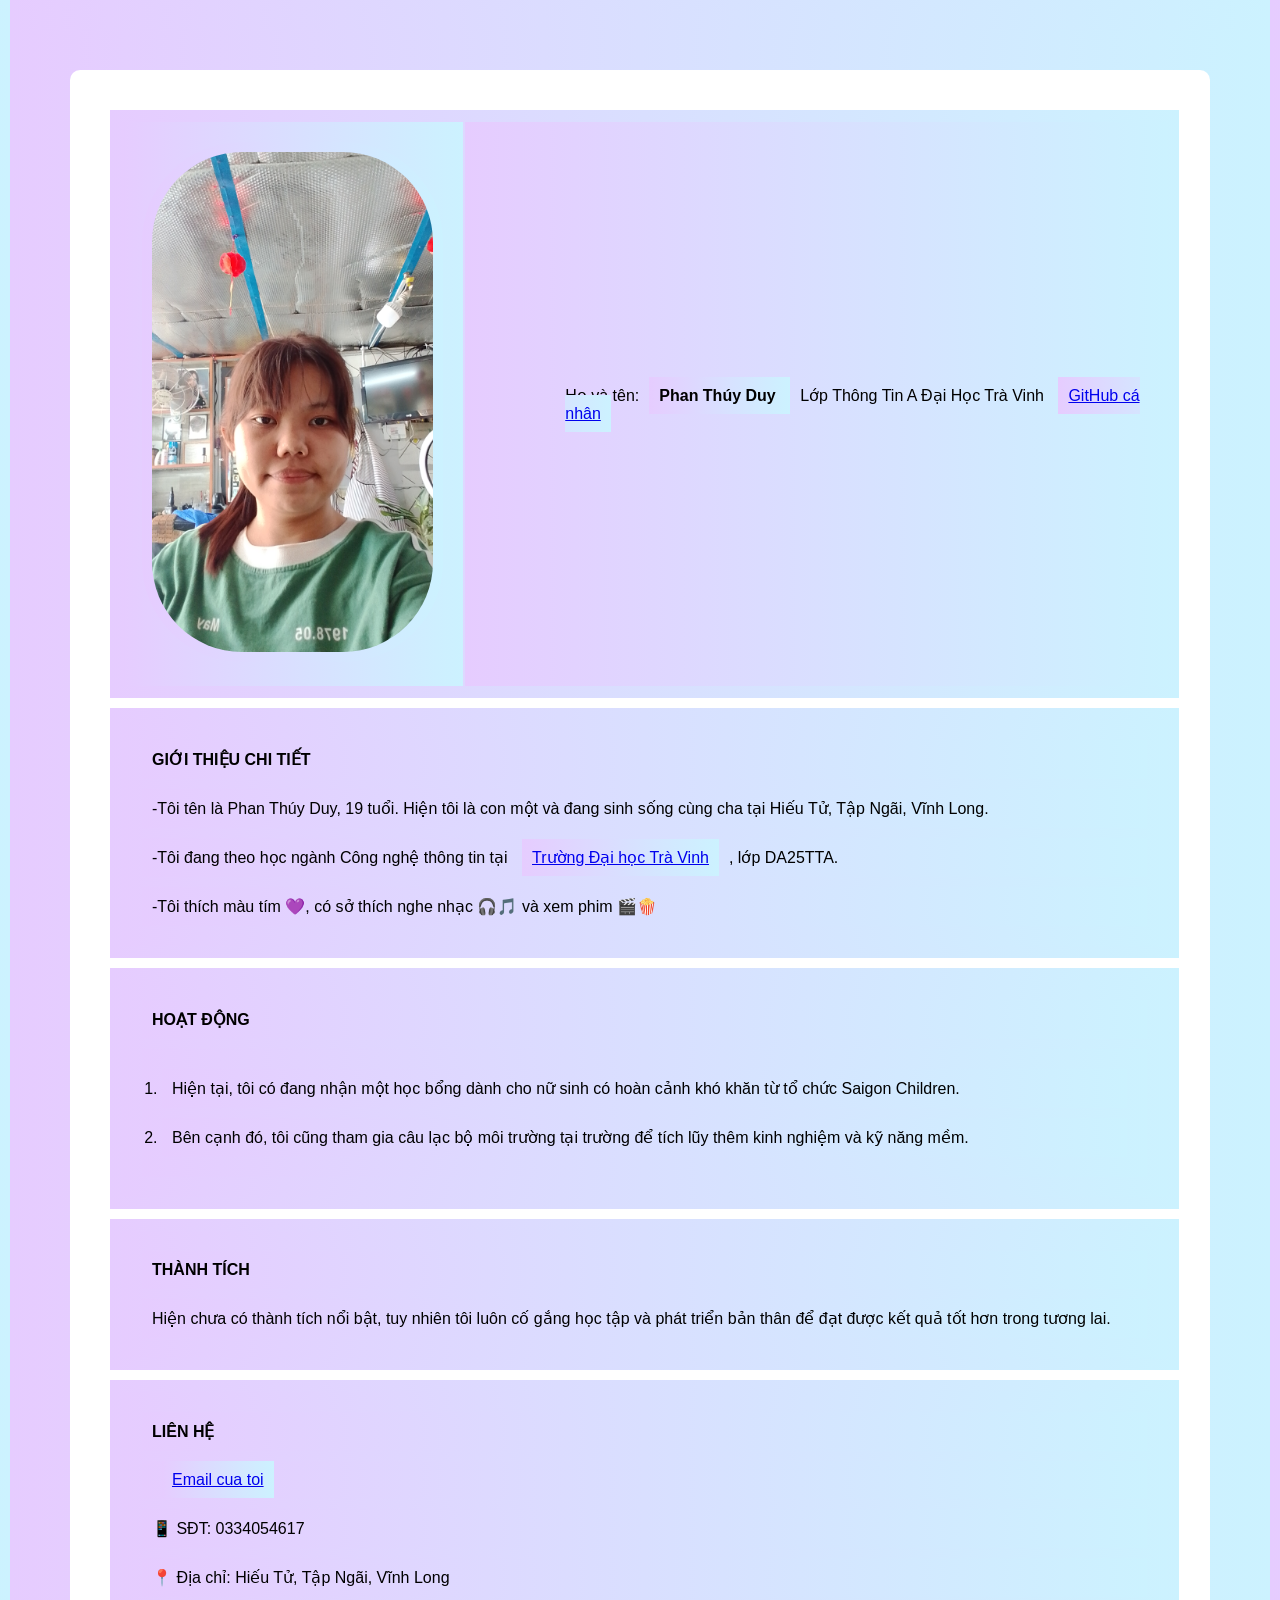
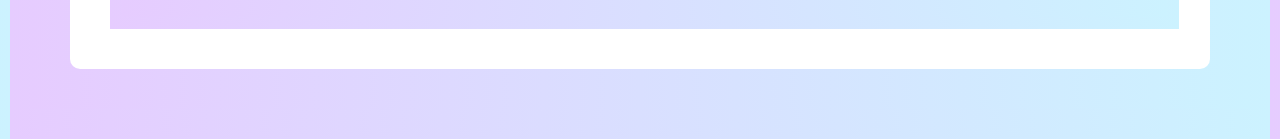
<file: html/page1.html>
<!DOCTYPE html>
<html lang="vi">
<head>
    <meta charset="UTF-8">
    <title>Trang cá nhân</title>

    <!-- Liên kết file CSS -->
    <link rel="stylesheet" href="../css/style1.css">
</head>

<body>

    <div class="container">

      
	 <table>    
	<tr>
	<td> <img src="../assets/images/acd.jpg" alt="Ảnh chân dung"> </td>
	<td id="chinh">
	 Họ và tên:<b>Phan Thúy Duy</a> </b>
	 Lớp Thông Tin A Đại Học Trà Vinh
	<a href="https://phanthuyduy.github.io/My-project-DA25TTA/" target="_blank"> GitHub cá nhân </a> 
	</td>
	</tr>
	</table>
      
	
   	<table>
        <tr> 	
	  <td>	<h1>Giới thiệu chi tiết</h1>
                <p> -Tôi tên là Phan Thúy Duy, 19 tuổi. Hiện tôi là con một và đang sinh sống cùng cha tại Hiếu Tử, Tập Ngãi, Vĩnh Long.</p> 
                <p> -Tôi đang theo học ngành Công nghệ thông tin tại <a href=https://www.tvu.edu.vn/  target="_blank">Trường Đại học Trà Vinh</a>, lớp DA25TTA.</p> 
                <p> -Tôi thích màu tím 💜, có sở thích nghe nhạc 🎧🎵 và xem phim 🎬🍿</p>
          </td>
	</tr>
	</table>

            
           <table>
              <tr> 	
		<td>
	        <h1>Hoạt động</h1>
                <ol>
		<li> Hiện tại, tôi có đang nhận một học bổng dành cho nữ sinh có hoàn cảnh khó khăn từ tổ chức Saigon Children.</li>
                <li> Bên cạnh đó, tôi cũng tham gia câu lạc bộ môi trường tại trường để tích lũy thêm kinh nghiệm và kỹ năng mềm.</li>         	
            	</ol>
		</td>
	      </tr>
	 </table>
          
  
         <table>
         <tr>
	   <td>
		<h1>Thành tích</h1>
                <p>
                    Hiện chưa có thành tích nổi bật, tuy nhiên tôi luôn cố gắng học tập và phát triển bản thân để đạt được kết quả tốt hơn trong tương lai.
                </p>
	   </td>
	</tr>
	</table>

            
           <table>
          <tr>
		<td>
		<h1>Liên hệ</h1>
                <p> <a href="mailto:duyphanthuy750@gmail.com">Email cua toi </a></p>
                <p>📱 SĐT: 0334054617</p>
                <p>📍 Địa chỉ: Hiếu Tử, Tập Ngãi, Vĩnh Long</p>
         	</td>
 	  </tr>
		
 	   </table>

        

	</div>

</body>
</html>
</file>
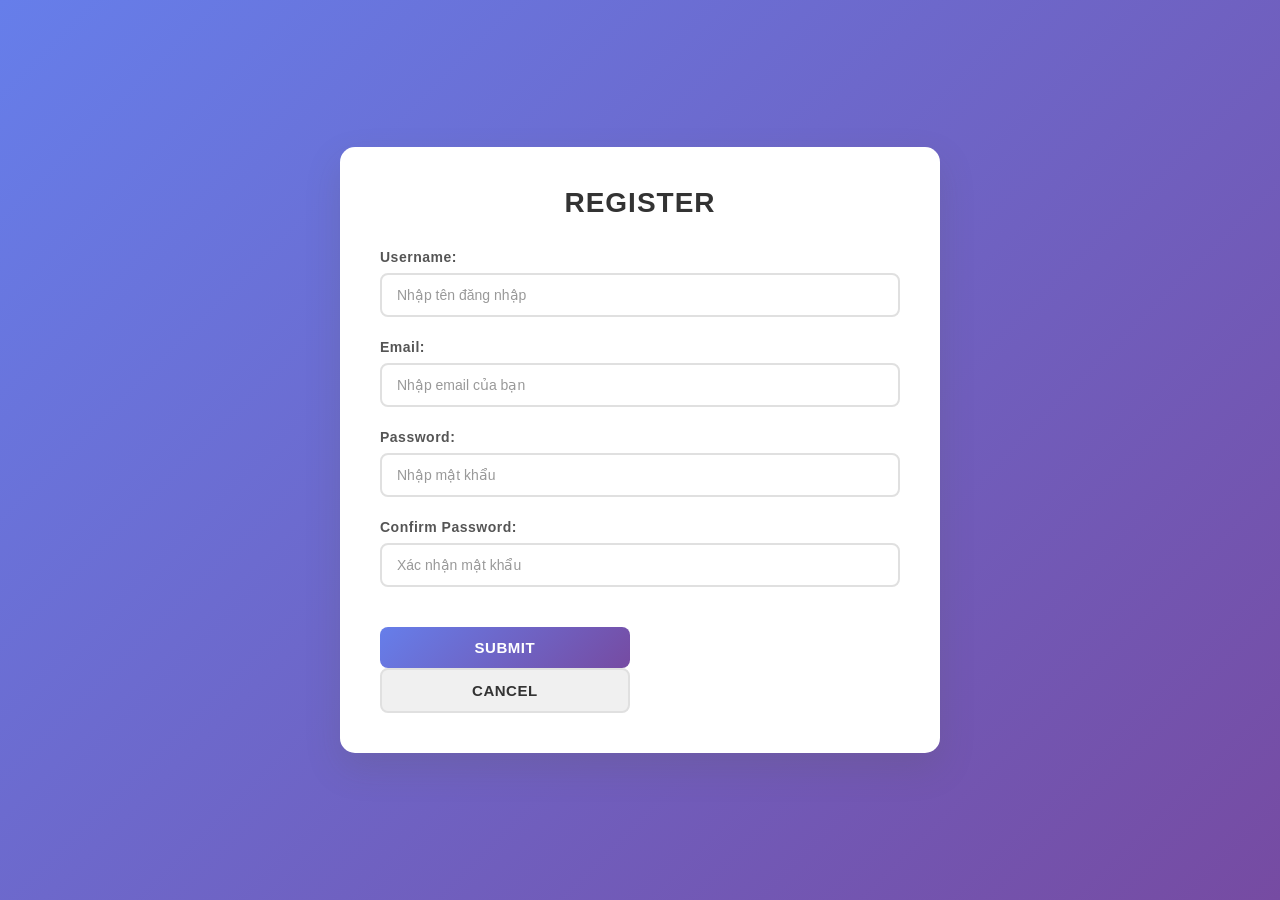
<file: html/page2.html>
<!DOCTYPE html> 
<html lang="vi">
<head>
<title> Trang số 2 </title>  
<meta charset="utf-8"> 
    
	<link rel="stylesheet" href="../css/style2.css">

</head>

<body>
<div class="container" > 



	<form id="controls" onsubmit="return validateForm(event)">
	 <h2 id="title"> Register </h2> 
	  
	<div class="form-group">
	  <label for="Username">Username:</label>
	  <input type="text" id="Username" name="Username" placeholder="Nhập tên đăng nhập">
	  </div>
	  
	  <div class="form-group">
	  <label for="Email">Email:</label>
	  <input type="email" id="Email" name="Email" placeholder="Nhập email của bạn">
	  </div>
	  
	  <div class="form-group">
	  <label for="Pass">Password:</label>
	  <input type="password" id="Pass" name="Pass" placeholder="Nhập mật khẩu">
	  </div>
	  
	  <div class="form-group">
	  <label for="ConfirmPass">Confirm Password:</label>
	  <input type="password" id="ConfirmPass" name="ConfirmPass" placeholder="Xác nhận mật khẩu">
	  </div> <br>
	 
	 <input type="submit" value="submit" id="submitBtn">
	 <input type="button" value="cancel" id="cancelBtn" onclick="cancelForm()">
	
	</form> 

</div>

<script>
// Hàm kiểm tra dữ liệu nhập vào form
function validateForm(event) {
	event.preventDefault();
	const username = document.getElementById("Username").value.trim();
	const email = document.getElementById("Email").value.trim();
	const password = document.getElementById("Pass").value.trim();
	const confirmPass = document.getElementById("ConfirmPass").value.trim();
	
	if (username === "" || email === "" || password === "" || confirmPass === "") {
		window.alert("Vui lòng nhập đủ tất cả các ô thông tin!");
		return false;
	}
	
	if (password !== confirmPass) {
		window.alert("Mật khẩu không trùng khớp!");
		return false;
	}
	
	window.alert("Bạn đã đăng ký thành công");
	return true;
}

function cancelForm() {
	window.alert("Bạn đã hủy đăng ký");
}
</script>

</body> 



</html>
</file>
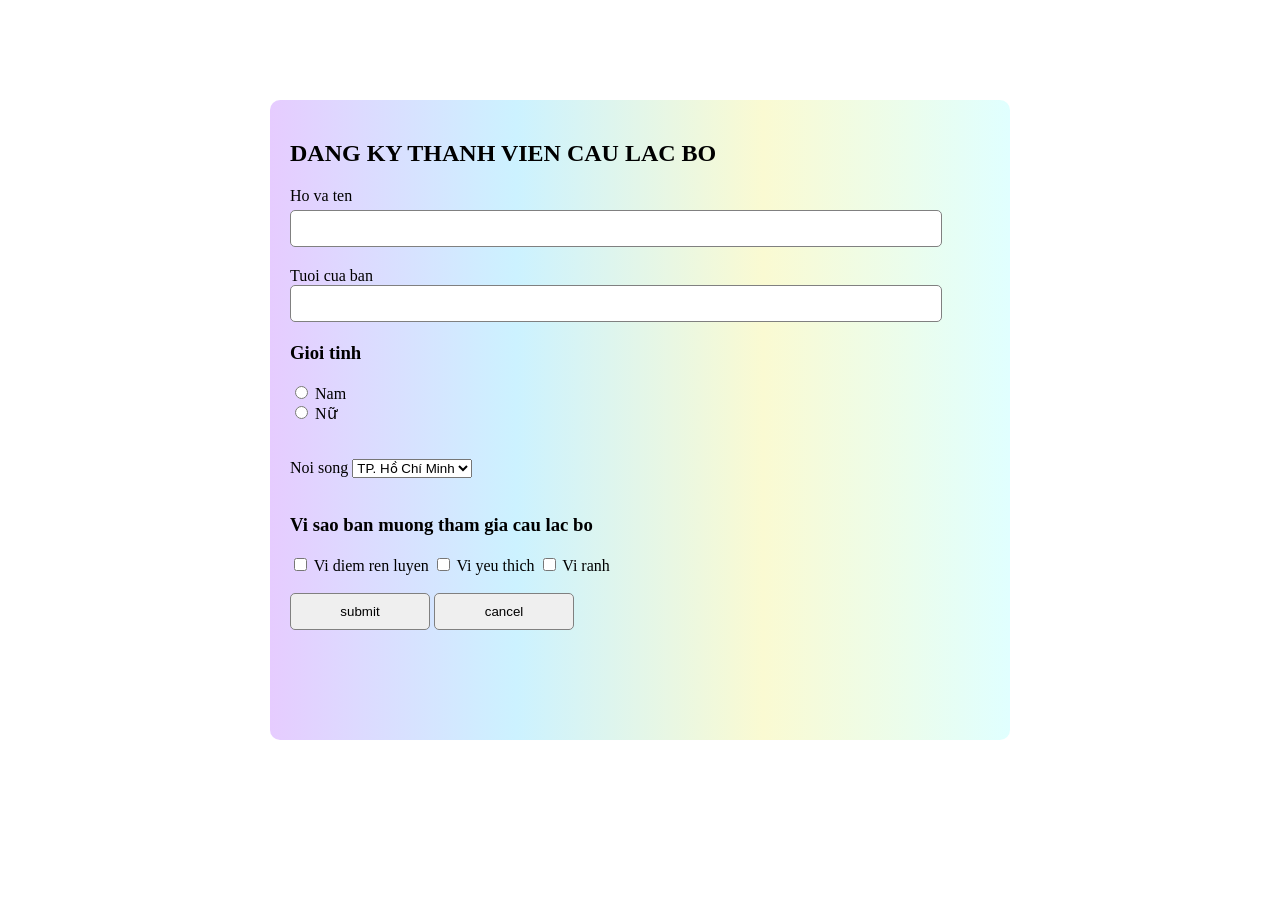
<file: html/page3.html>
<!DOCTYPE html> 
<html lang="vi">
<head>
<title> Trang số 3 </title>  
<meta charset="utf-8"> 
    
	<link rel="stylesheet" href="../css/style3.css">

</head>

<body>
<div class="container" > 



	<form id="controls">
	 <h2 id="title"> Dang ky thanh vien cau lac bo </h2> 
	  
	<div class="form-group">
	  <label id="td"for="Username">Ho va ten </label> 
	  <input type="text" id="Username" name="Username">
	  </div>
	  
	  
	  <div class="form-group">
	  <label for="tuoi" > Tuoi cua ban</label> 
	  <input type="number" id="tuoi" name="tuoi" min="1" max="100"> <br>
	  </div>
	  
	
	 <h3> Gioi tinh </h3>
	<label><input type="radio" name="gioitinh" value="nam"> Nam</label><br>
	<label><input type="radio" name="gioitinh" value="nu"> Nữ</label><br>

	  <br><br>
	  <label> Noi song </label>  
  <select name="thanhpho">
	<option value="hcm">TP. Hồ Chí Minh</option>
    <option value="hn">Hà Nội</option>
    <option value="dn">Đà Nẵng</option>
    <option value="tv"> Tra Vinh</option> 
  </select>
	  
	  
	  
	  <br><br>
	  <div>
	  <h3>Vi sao ban muong tham gia cau lac bo </h3>
	  <input type="checkbox" id="chec"name="chec">
	  <label for="chec">Vi diem ren luyen </label> 
	  <input type="checkbox" id="chec" name="chec">
	  <label for="chec">Vi yeu thich </label>
	  <input type="checkbox" id="chec" name="chec">
	  <label for="chec">Vi ranh </label> 
	  
	    </div> <br>
	 
	 <input type="submit" value="submit" id="submit">
	 <input type="submit" value="cancel"id="submit">
	
	</form> 

</div>




</body> 



</html>
</file>
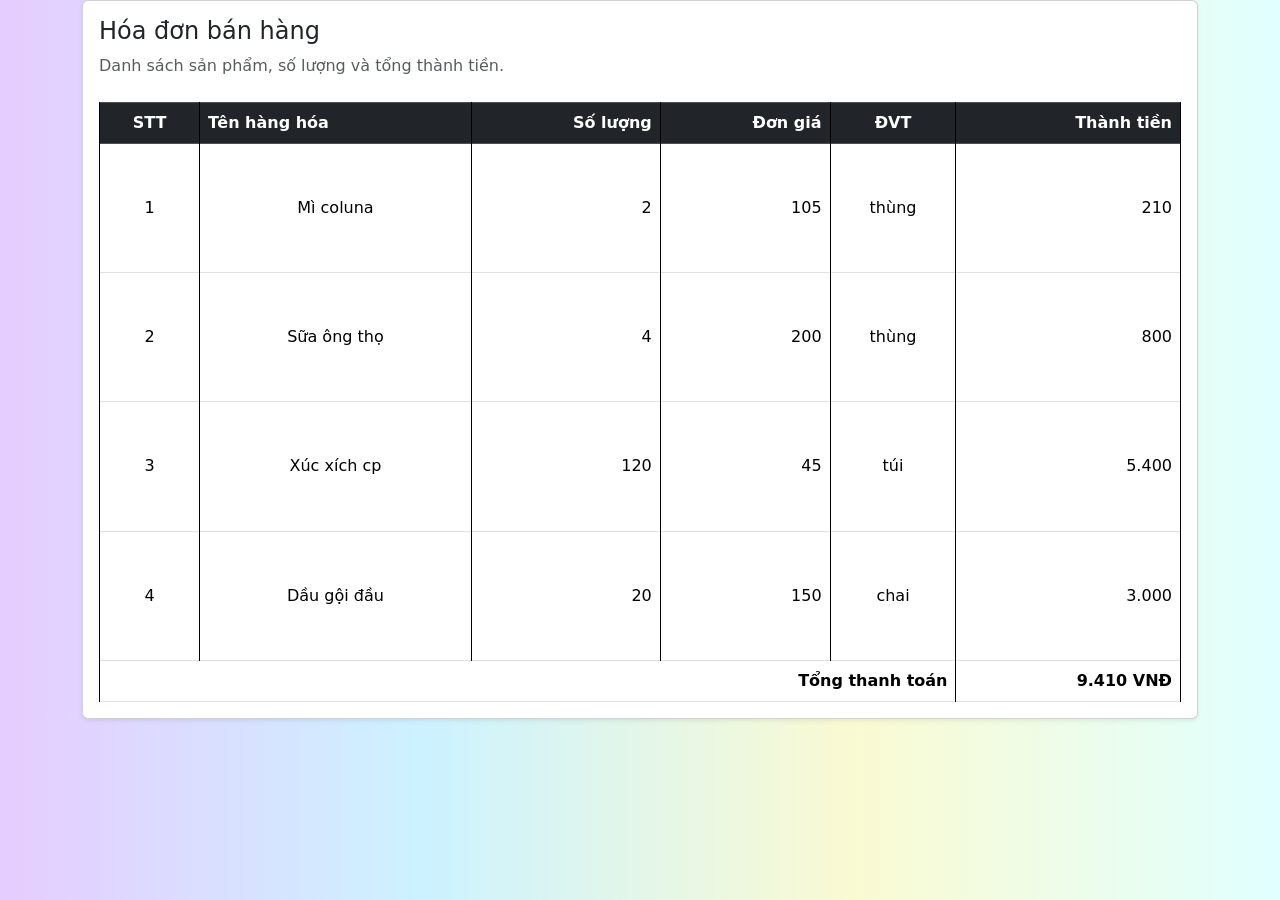
<file: html/page7.html>
<!DOCTYPE html> 
<html lang="vi">
<head>
    <meta charset="utf-8">
    <meta name="viewport" content="width=device-width, initial-scale=1">
    <title>Hóa đơn bán hàng</title>
    <link href="https://cdn.jsdelivr.net/npm/bootstrap@5.3.3/dist/css/bootstrap.min.css" rel="stylesheet">
    <link rel="stylesheet" href="../css/style7.css">
</head>
<body>
    <div class="container invoice-card">
        <div class="card shadow-sm">
            <div class="card-body">
                <div class="d-flex flex-column flex-md-row justify-content-between align-items-start gap-3 mb-4">
                    <div>
                        <h1 class="h4 mb-2">Hóa đơn bán hàng</h1>
                        <p class="text-muted mb-0">Danh sách sản phẩm, số lượng và tổng thành tiền.</p>
                    </div>
        
                </div>

                <div class="table-responsive">
                    <table class="table table-bordered table-hover align-middle mb-0">
                        <thead class="table-dark">
                            <tr>
                                <th class="text-center">STT</th>
                                <th>Tên hàng hóa</th>
                                <th class="text-end">Số lượng</th>
                                <th class="text-end">Đơn giá</th>
                                <th class="text-center">ĐVT</th>
                                <th class="text-end">Thành tiền</th>
                            </tr>
                        </thead>
                        <tbody>
                            <tr>
                                <td class="text-center">1</td>
                                <td>Mì coluna</td>
                                <td class="text-end soluong">2</td>
                                <td class="text-end dongia">105</td>
                                <td class="text-center">thùng</td>
                                <td class="text-end thanhtien">?</td>
                            </tr>
                            <tr>
                                <td class="text-center">2</td>
                                <td>Sữa ông thọ</td>
                                <td class="text-end soluong">4</td>
                                <td class="text-end dongia">200</td>
                                <td class="text-center">thùng</td>
                                <td class="text-end thanhtien">?</td>
                            </tr>
                            <tr>
                                <td class="text-center">3</td>
                                <td>Xúc xích cp</td>
                                <td class="text-end soluong">120</td>
                                <td class="text-end dongia">45</td>
                                <td class="text-center">túi</td>
                                <td class="text-end thanhtien">?</td>
                            </tr>
                            <tr>
                                <td class="text-center">4</td>
                                <td>Dầu gội đầu</td>
                                <td class="text-end soluong">20</td>
                                <td class="text-end dongia">150</td>
                                <td class="text-center">chai</td>
                                <td class="text-end thanhtien">?</td>
                            </tr>
                        </tbody>
                        <tfoot>
                            <tr>
                                <td colspan="5" class="text-end fw-semibold">Tổng thanh toán</td>
                                <td class="text-end fw-semibold" id="thanhtoan">?</td>
                            </tr>
                        </tfoot>
                    </table>
                </div>
            </div>
        </div>
    </div>

    <script>
        document.addEventListener('DOMContentLoaded', function () {
            const sl = document.getElementsByClassName('soluong');
            const dg = document.getElementsByClassName('dongia');
            const tt = document.getElementsByClassName('thanhtien');
            let tongthanhtoan = 0;

            for (let i = 0; i < sl.length; i++) {
                const soLuong = Number(sl[i].textContent.trim());
                const donGia = Number(dg[i].textContent.trim());
                const thanhTien = soLuong * donGia;
                tt[i].textContent = thanhTien.toLocaleString('vi-VN');
                tongthanhtoan += thanhTien;
            }

            document.getElementById('thanhtoan').textContent = tongthanhtoan.toLocaleString('vi-VN') + ' VNĐ';
        });
    </script>



</html>
</file>
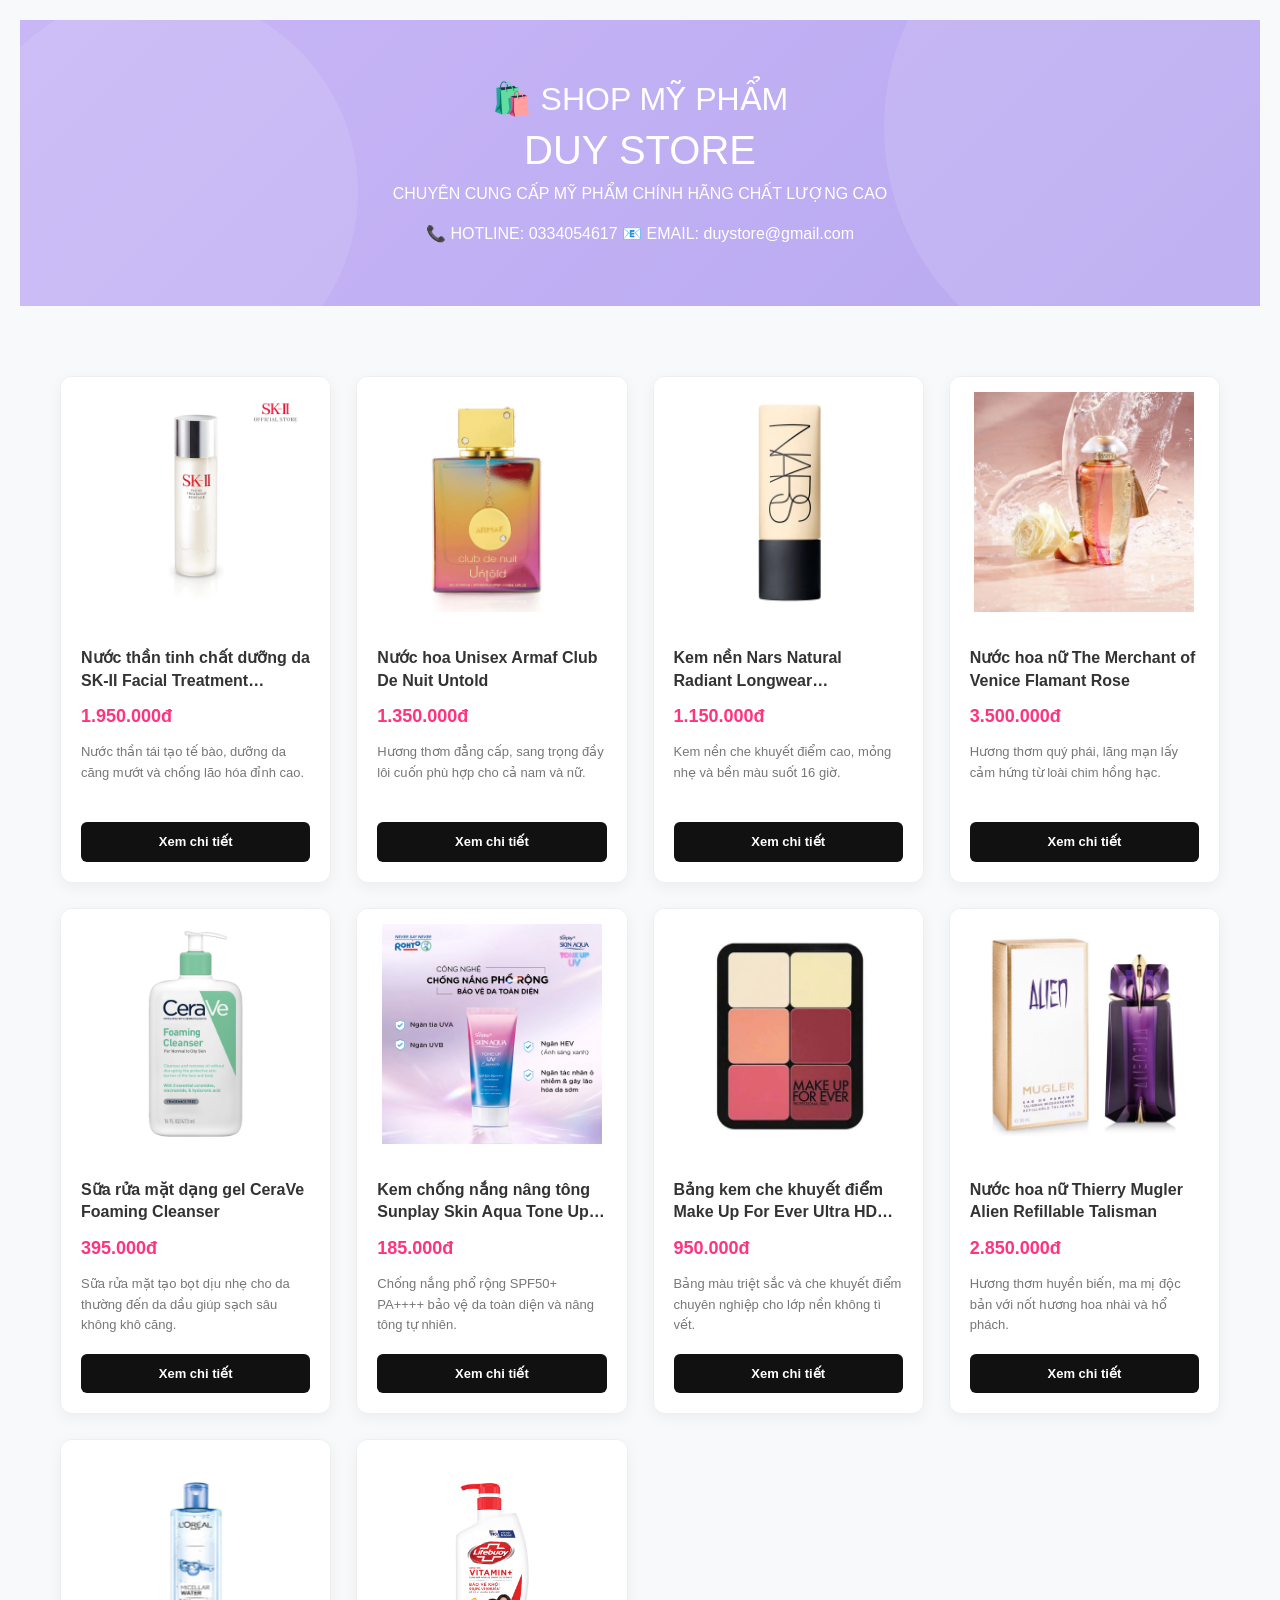
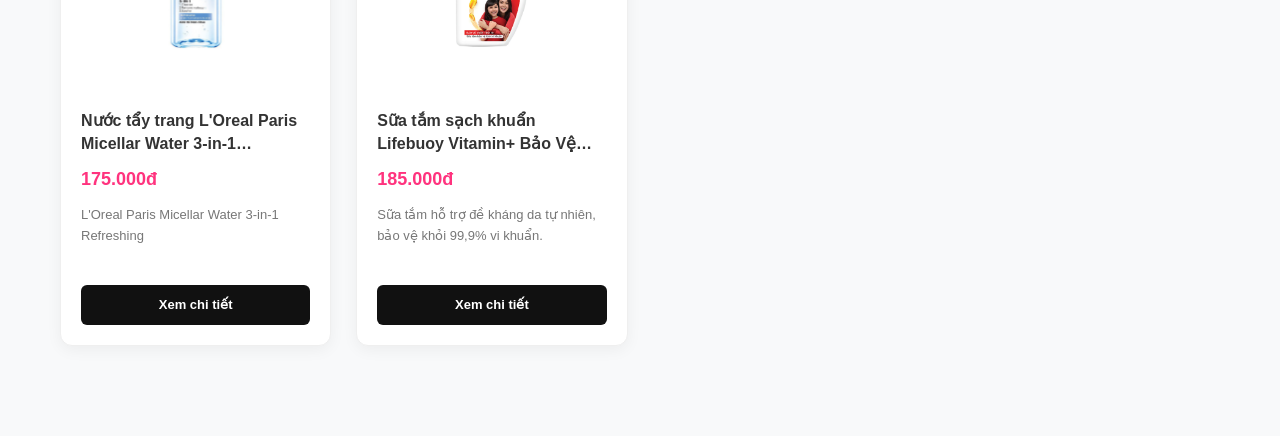
<file: html/page8.html>
<!DOCTYPE html> 
<html lang="vi">
<head>
    <title>Trang thông tin sản phẩm đầy đủ</title>  
    <meta charset="utf-8"> 
    <meta name="viewport" content="width=device-width, initial-scale=1">
            
    <link href="https://cdn.jsdelivr.net/npm/bootstrap@5.3.3/dist/css/bootstrap.min.css" rel="stylesheet">
    <script src="https://cdn.jsdelivr.net/npm/bootstrap@5.3.3/dist/js/bootstrap.bundle.min.js"></script>
        
    <script src="../js/lib.js"></script>
    <link rel="stylesheet" href="../css/style8.css">

</head>
        
<body>
    <div class="banner-section">
        <div class="banner-content">
            <h2 class="banner-subtitle">🛍️ SHOP MỸ PHẨM</h2>
            <h1 class="banner-title">DUY STORE</h1>
            <p class="banner-description">CHUYÊN CUNG CẤP MỸ PHẨM CHÍNH HÃNG CHẤT LƯỢNG CAO</p>
            <div class="banner-contact">
                <span class="contact-item">📞 HOTLINE: 0334054617</span>
                <span class="contact-item">📧 EMAIL: duystore@gmail.com</span>
            </div>
        </div>
    </div>

    <div class="container products-container">
        <div id="list" class="products-grid">
        </div>
    </div>

    <script>
        loadAllProducts(product);
    </script>
</body> 
</html>
</file>
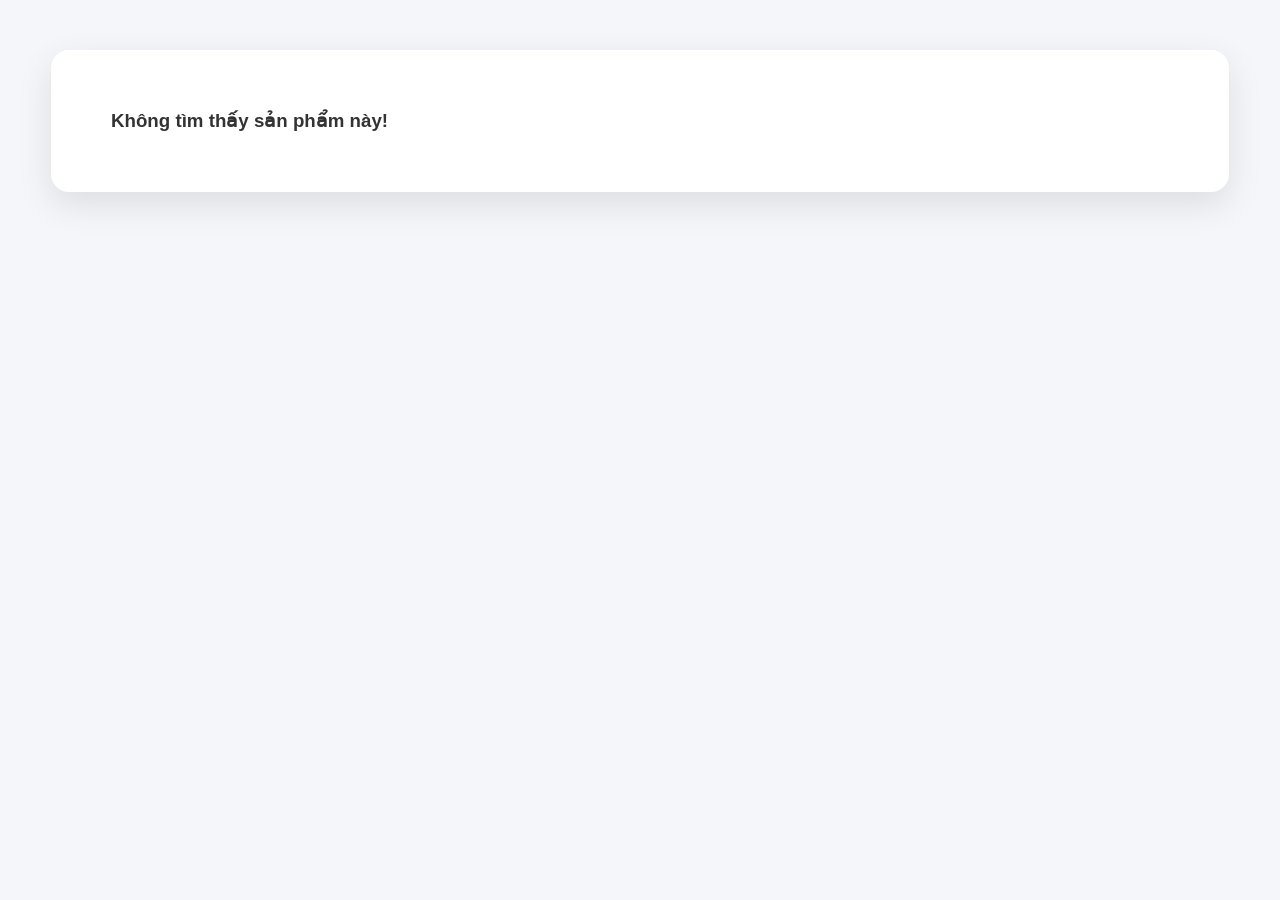
<file: html/trangchitiet.html>
<!DOCTYPE html> 
<html lang="vi">
<head>
    <title>Trang thông tin sản phẩm chi tiết</title>  
    <meta charset="utf-8"> 
    <script src="../js/lib.js"></script>
    <link rel="stylesheet" href="../css/stylechitiet.css">

</head>
    
<body>
   <div id="container"> 
        <!-- Cột 1: Hình ảnh -->
        <div class="product-image">
            <img src="" alt="" id="image">
        </div>
        
        <!-- Cột 2: Thông tin -->
        <div class="product-info">
            <h1 id="ten"></h1>
            <h2 id="gia"></h2>
            <p id="mota"></p>
            
             <div class="mt-3"> <!-- Nút quay lại trang trước đó -->
                <button onclick="history.back()" class="btn-back">
                    <i class="fa-solid fa-arrow-left me-1"></i> Quay lại
                </button>
            </div>

        </div>
    </div>

    <script>
        // 1. Lấy ID từ URL bằng URLSearchParams
        const urlParams = new URLSearchParams(window.location.search);
        const productId = urlParams.get('id'); // Đổi tên thành productId cho rõ ràng

        // 2. Tìm sản phẩm trong mảng 'product' (được kế thừa từ file lib.js)
        // Lưu ý: product là mảng trong file lib.js, productId là id lấy từ URL
        const foundProduct = product.find(obj => obj.id === productId);

        // 3. Hiển thị dữ liệu ra màn hình
        if (foundProduct) {
            document.getElementById('ten').innerHTML = foundProduct.ten;
            document.getElementById('gia').innerHTML = foundProduct.gia;
            document.getElementById('mota').innerHTML = foundProduct.mota;
            
            // SỬA LỖI: Thẻ img dùng thuộc tính .src và .alt, không dùng innerHTML
            const imgTag = document.getElementById('image');
            imgTag.src = foundProduct.img;
            imgTag.alt = foundProduct.alt;
        } else {
            document.getElementById('container').innerHTML = "<h3>Không tìm thấy sản phẩm này!</h3>"; 
        }

        function buyProduct() {
            alert('Cảm ơn bạn! Sản phẩm đã được thêm vào giỏ hàng.');
        }

        function goBack() {
            window.history.back();
        }
    </script>
</body> 
</html>
</file>
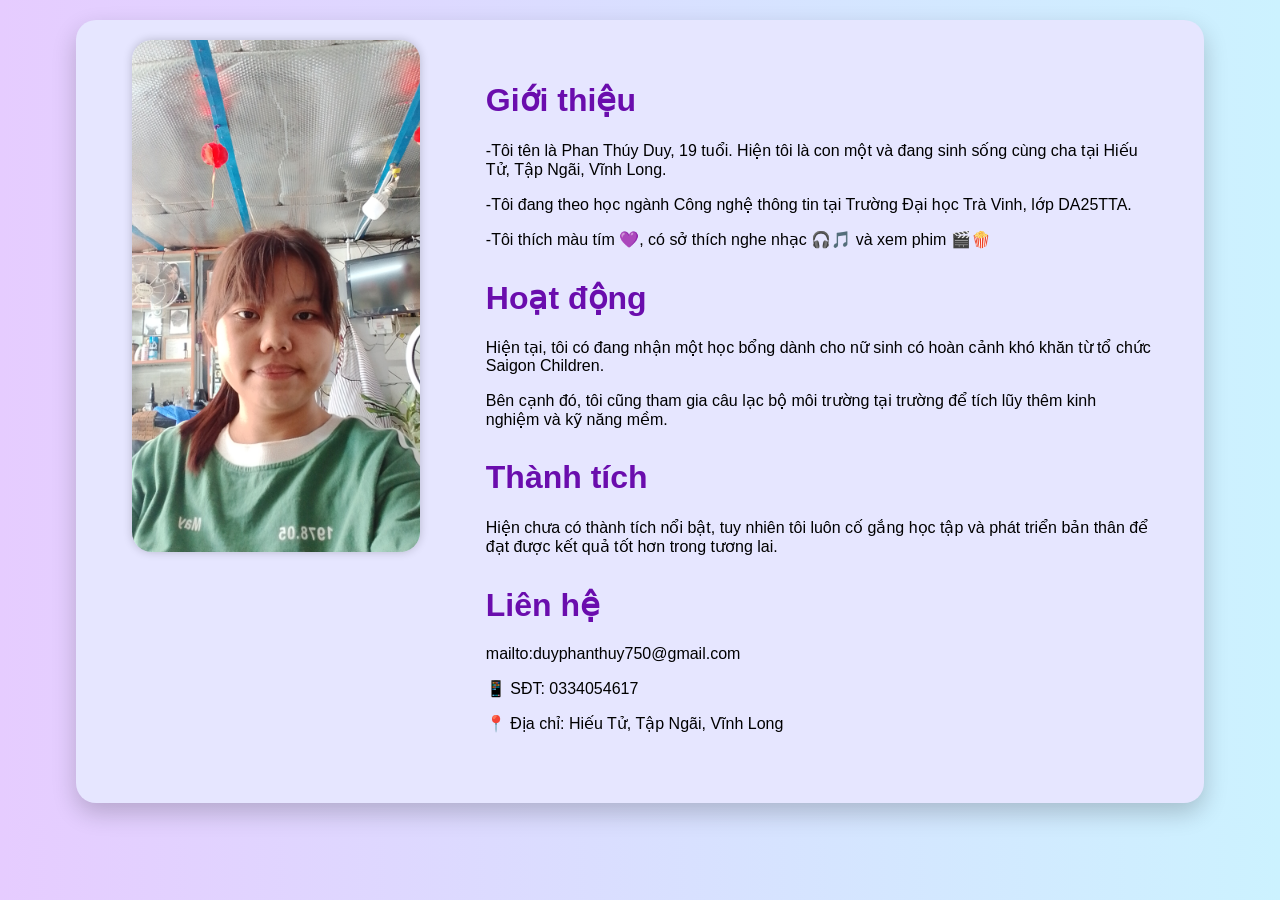
<file: html/trangttcn.html>
<!DOCTYPE html>
<html lang="vi">
<head>
    <meta charset="UTF-8">
    <title>Trang cá nhân</title>

    <!-- Liên kết file CSS -->
    <link rel="stylesheet" href="style.css">
</head>

<body>

<div class="main-box">

    <div class="container">

        <!-- ẢNH -->
        <div class="left">
            <img src="../assets/images/acd.jpg" alt="Ảnh chân dung">
        </div>

        <!-- NỘI DUNG -->
        <div class="right"> 

            <!-- GIỚI THIỆU -->
            <div id="gioithieu" class="section">
                <h1>Giới thiệu</h1>
                <p> -Tôi tên là Phan Thúy Duy, 19 tuổi. Hiện tôi là con một và đang sinh sống cùng cha tại Hiếu Tử, Tập Ngãi, Vĩnh Long.</p> 
                <p> -Tôi đang theo học ngành Công nghệ thông tin tại Trường Đại học Trà Vinh, lớp DA25TTA.</p> 
                <p> -Tôi thích màu tím 💜, có sở thích nghe nhạc 🎧🎵 và xem phim 🎬🍿</p>
            </div>

            <!-- HOẠT ĐỘNG -->
            <div id="hoatdong" class="section">
                <h1>Hoạt động</h1>
                <p> Hiện tại, tôi có đang nhận một học bổng dành cho nữ sinh có hoàn cảnh khó khăn từ tổ chức Saigon Children.</p>
                <p> Bên cạnh đó, tôi cũng tham gia câu lạc bộ môi trường tại trường để tích lũy thêm kinh nghiệm và kỹ năng mềm.</p>        
            </div>

            <!-- THÀNH TÍCH -->
            <div id="Thanhtich" class="section">
                <h1>Thành tích</h1>
                <p>
                    Hiện chưa có thành tích nổi bật, tuy nhiên tôi luôn cố gắng học tập và phát triển bản thân để đạt được kết quả tốt hơn trong tương lai.
                </p>
            </div>

            <!-- LIÊN HỆ -->
            <div id="lienhe" class="section">
                <h1>Liên hệ</h1>
                <p> mailto:duyphanthuy750@gmail.com </p>
                <p>📱 SĐT: 0334054617</p>
                <p>📍 Địa chỉ: Hiếu Tử, Tập Ngãi, Vĩnh Long</p>
            </div>

        </div>

    </div>

</div>

</body>
</html>
</file>
<file: css/style1.css>
*{  padding: 10px;
    margin:10px;
    font-family: Arial;
    background: linear-gradient(to right, #e6ccff, #ccf2ff); /* nền chuyển màu */
    font-size:16px; 
}

div.container {
   
    margin:30px;
    background: #ffffff; 
    border-radius: 10px; 
    padding: 30px; 
    
}

img{   with:500px;
	height: 500px;      
 	 border-radius: 100px;
	
}
 
h1{
text-transform:uppercase;
}

td#chinh{
padding-left:100px;
}

table{
width:99%;
}
</file>
<file: css/style2.css>
* {
		margin: 0;
		padding: 0;
		box-sizing: border-box;
	}

	body {
		font-family: 'Segoe UI', Tahoma, Geneva, Verdana, sans-serif;
		background: linear-gradient(135deg, #667eea 0%, #764ba2 100%);
		min-height: 100vh;
		display: flex;
		align-items: center;
		justify-content: center;
	}

	div.container{
		width: 100%;
		padding: 20px;
	}

	form#controls{
		background: white;
		width: 100%;
		max-width: 600px;
		margin: auto;
		padding: 40px;
		border-radius: 15px;
		box-shadow: 0 15px 35px rgba(90, 86, 86, 0.2);
		animation: slideIn 0.5s ease-out;
	}

	@keyframes slideIn {
		from {
			opacity: 0;
			transform: translateY(-30px);
		}
		to {
			opacity: 1;
			transform: translateY(0);
		}
	}

	h2#title {
		text-transform: uppercase;
		text-align: center;
		color: #333;
		font-size: 28px;
		margin-bottom: 30px;
		letter-spacing: 1px;
		font-weight: 700;
	}

	label{
		display: block;
		margin-bottom: 8px;
		color: #555;
		font-weight: 600;
		font-size: 14px;
		letter-spacing: 0.5px;
	}

	div.form-group{
		margin-bottom: 22px;
	}

	input#Username,
	input#Email,
	input#Pass,
	input#ConfirmPass{
		width: 100%;
		padding: 12px 15px;
		border-radius: 8px;
		border: 2px solid #e0e0e0;
		font-size: 14px;
		transition: all 0.3s ease;
		font-family: inherit;
	}

	input#Username:focus,
	input#Email:focus,
	input#Pass:focus,
	input#ConfirmPass:focus{
		outline: none;
		border-color: #667eea;
		box-shadow: 0 0 8px rgba(102, 126, 234, 0.3);
		background-color: #f8f9ff;
	}

	input#Username::placeholder,
	input#Email::placeholder,
	input#Pass::placeholder,
	input#ConfirmPass::placeholder {
		color: #999;
	}

	#submitBtn,
	#cancelBtn {
		width: 48%;
		padding: 12px 20px;
		border-radius: 8px;
		border: none;
		font-size: 15px;
		font-weight: 600;
		cursor: pointer;
		transition: all 0.3s ease;
		text-transform: uppercase;
		letter-spacing: 0.5px;
	}

	#submitBtn {
		background: linear-gradient(135deg, #667eea 0%, #764ba2 100%);
		color: white;
		margin-right: 4%;
	}

	#submitBtn:hover {
		transform: translateY(-2px);
		box-shadow: 0 8px 20px rgba(102, 126, 234, 0.4);
	}

	#submitBtn:active {
		transform: translateY(0);
	}

	#cancelBtn {
		background-color: #f0f0f0;
		color: #333;
		border: 2px solid #e0e0e0;
	}

	#cancelBtn:hover {
		background-color: #e8e8e8;
		border-color: #d0d0d0;
		transform: translateY(-2px);
		box-shadow: 0 5px 15px rgba(0, 0, 0, 0.1);
	}

	#cancelBtn:active {
		transform: translateY(0);
	}
</file>
<file: css/style3.css>
div.container{
		margin: 50px;
		padding: 50px;
	
	
	}

	form#controls{
		background: linear-gradient(to right, #e6ccff, #ccf2ff,#FAFAD2,#E0FFFF);
		width: 700px;
		height: 600px;
		margin: auto;
		padding: 20px;
		border-radius: 10px;
	}

	label#td{ 
		display: block;
		margin-bottom: 5px;
	}

	div.form-group{
		margin-bottom: 20px;
	}

	input#Username{
		width: 90%;
		padding: 10px;

		border-radius: 5px;
		border: 1px solid gray;

		
	}
	
	input#tuoi{
		width: 90%;
		padding: 10px;
		border-radius: 5px;
		border: 1px solid gray; 
		
	}
	
	
	input#submit{
	width: 20%;
	padding: 10px;
	border-radius: 5px;
	border: 1px solid gray; 
	}
	
	h2#title {
		text-transform:uppercase;
	}
</file>
<file: css/style7.css>
table, th, td {
    border: 1px solid black;
    margin: 10px;
    padding: 10px;
    margin: auto;

     
}

table {
    border-collapse: collapse;

        width: 700px;
		height: 600px;
    }

body{
    background: linear-gradient(to right, #e6ccff, #ccf2ff,#FAFAD2,#E0FFFF);
}
th{
    background-color: #9df593;
}



td{
    text-align: center;
    background-color: #ffffff;
}
</file>
<file: css/style8.css>
/* ===== PAGE 8 - PRODUCTS LIST ===== */

.banner-section {
    background: linear-gradient(135deg, #c8b6f6 0%, #b8a8f0 100%);
    color: white;
    padding: 60px 20px;
    text-align: center;
    margin-bottom: 50px;
    position: relative;
    overflow: hidden;
}

.banner-section::before {
    content: '';
    position: absolute;
    top: -50%;
    right: -10%;
    width: 500px;
    height: 500px;
    background: rgba(255, 255, 255, 0.1);
    border-radius: 50%;
}

.banner-section::after {
    content: '';
    position: absolute;
    bottom: -30%;
    left: -5%;
    width: 400px;
    height: 400px;
    background: rgba(255, 255, 255, 0.1);
    border-radius: 50%;
}

.banner-content {
    position: relative;
    z-index: 1;
    animation: bannerFadeIn 0.8s ease-out;
}


/* Thiết lập lại nền toàn bộ trang web (bỏ màu tím gradient cũ) */
body {
    background-color: #f8f9fa;
    min-height: 100vh;
    padding: 20px;
    font-family: 'Segoe UI', Tahoma, Geneva, Verdana, sans-serif;
}

/* Khung chứa lưới sản phẩm */
.products-container {
    max-width: 1200px;
    margin: 0 auto;
    padding: 20px;
}

.products-grid {
    display: grid;
    grid-template-columns: repeat(auto-fill, minmax(260px, 1fr));
    gap: 25px;
    margin-bottom: 50px;
}

/* Định dạng Card sản phẩm theo phong cách mới */
.product-item {
    background: white;
    border-radius: 12px; /* Bo góc nhẹ nhàng giống ảnh */
    overflow: hidden;
    box-shadow: 0 4px 15px rgba(0, 0, 0, 0.05); /* Đổ bóng nhẹ hơn */
    transition: transform 0.3s ease, box-shadow 0.3s ease;
    display: flex;
    flex-direction: column;
    border: 1px solid #efefef;
}

.product-item:hover {
    transform: translateY(-5px);
    box-shadow: 0 8px 25px rgba(0, 0, 0, 0.1);
}

/* Khu vực hiển thị hình ảnh */
.product-image {
    width: 100%;
    height: 250px;
    object-fit: contain; /* Đổi từ cover sang contain để giữ nguyên vẹn form chai mỹ phẩm */
    background: #ffffff;
    padding: 15px;
    display: block;
}

/* Phần thông tin chữ bên dưới ảnh */
.product-info {
    padding: 20px;
    flex-grow: 1;
    display: flex;
    flex-direction: column;
}

/* Tên sản phẩm */
.product-item h3 {
    font-size: 16px;
    color: #333333;
    margin-bottom: 12px;
    font-weight: 600;
    line-height: 1.4;
    height: 44px;
    overflow: hidden;
    text-overflow: ellipsis;
    display: -webkit-box;
    -webkit-line-clamp: 2;
    -webkit-box-orient: vertical;
}

/* Giá tiền màu hồng cánh sen đặc trưng */
.product-item .price {
    font-size: 18px;
    color: #ff337e; /* Màu hồng giống trong ảnh thiết kế */
    font-weight: 700;
    margin-bottom: 12px;
}

/* Bỏ icon 💰 cũ ở đây */
.product-item .price::before {
    content: '' !important; 
}

/* Mô tả ngắn sản phẩm */
.product-item p {
    font-size: 13px;
    color: #777777;
    line-height: 1.6;
    margin-bottom: 20px;
    flex-grow: 1;
    height: 60px;
    overflow: hidden;
    text-overflow: ellipsis;
    display: -webkit-box;
    -webkit-line-clamp: 3;
    -webkit-box-orient: vertical;
}

/* Nút "Xem chi tiết" màu đen bo góc */
.product-item a {
    display: block;
    background: #111111; /* Màu đen tuyền hiện đại */
    color: white;
    padding: 10px 20px;
    border-radius: 6px; /* Bo góc nhẹ */
    text-decoration: none;
    text-align: center;
    font-weight: 600;
    font-size: 13px;
    transition: background 0.2s ease;
}

.product-item a:hover {
    background: #333333;
    color: white;
    text-decoration: none;
}
</file>
<file: css/stylechitiet.css>
/* ==========================
   CÀI ĐẶT CHUNG
========================== */

*{
    margin:0;
    padding:0;
    box-sizing:border-box;
}

body{
    font-family:Arial, Helvetica, sans-serif;
    background:#f5f6fa;
    padding:50px 20px;
    color:#333;
}

/* ==========================
   KHUNG CHÍNH
========================== */

#container{
    width:95%;
    max-width:1400px;
    margin:auto;
    background:#fff;
    border-radius:18px;
    padding:60px;
    display:flex;
    gap:70px;
    align-items:center;
    box-shadow:0 12px 35px rgba(0,0,0,.1);
}

/* ==========================
   CỘT ẢNH
========================== */

.product-image{
    flex:1.2;
    display:flex;
    justify-content:center;
    align-items:center;
}

#image{
    width:100%;
    max-width:600px;
    height:600px;
    object-fit:contain;
    background:#fff;
    border:1px solid #eee;
    border-radius:15px;
    padding:25px;
    transition:.3s;
}

#image:hover{
    transform:scale(1.03);
}

/* ==========================
   CỘT THÔNG TIN
========================== */

.product-info{
    flex:1;
    display:flex;
    flex-direction:column;
    justify-content:center;
}

#ten{
    font-size:42px;
    color:#222;
    margin-bottom:20px;
    line-height:1.3;
}

#gia{
    font-size:36px;
    color:#ff2d75;
    font-weight:bold;
    margin-bottom:25px;
}

#mota_dai{
    font-size:20px;
    color:#666;
    line-height:2;
    white-space:pre-line;
    margin-bottom:40px;
}

/* ==========================
   NÚT
========================== */

.btn-back{
    display:inline-block;
    width:fit-content;
    padding:16px 40px;
    background:#ff4d88;
    color:#fff;
    text-decoration:none;
    font-size:18px;
    font-weight:bold;
    border-radius:8px;
    transition:.3s;
    margin-top: 30px; /* Thêm dòng này để đẩy nút cách xa mô tả phía trên */
}

.btn-back:hover{
    background:#e91e63;
    transform:translateY(-3px);
}


/* ==========================
   RESPONSIVE
========================== */

@media(max-width:1200px){

    #container{
        max-width:1100px;
        gap:50px;
        padding:40px;
    }

    #image{
        height:500px;
    }

    #ten{
        font-size:36px;
    }

    #gia{
        font-size:30px;
    }

}

@media(max-width:992px){

    #container{
        flex-direction:column;
        text-align:center;
        gap:40px;
    }

    .product-info{
        align-items:center;
    }

    #image{
        max-width:500px;
        height:450px;
    }

}

@media(max-width:768px){

    body{
        padding:20px;
    }

    #container{
        width:100%;
        padding:25px;
        border-radius:12px;
    }

    #image{
        width:100%;
        height:350px;
    }

    #ten{
        font-size:30px;
    }

    #gia{
        font-size:28px;
    }

    #mota_dai{
        font-size:17px;
        line-height:1.8;
    }

    .btn-back{
        width:100%;
        text-align:center;
        font-size:17px;
    }

}

@media(max-width:480px){

    #image{
        height:280px;
    }

    #ten{
        font-size:26px;
    }

    #gia{
        font-size:24px;
    }

    #mota_dai{
        font-size:16px;
    }

}
</file>
<file: html/style.css>
/* ===== CÀI ĐẶT CHUNG CHO TOÀN TRANG ===== */
body {
    margin: 0; /* bỏ khoảng trắng mặc định */
    font-family: Arial, sans-serif; /* font chữ */
    background: linear-gradient(to right, #e6ccff, #ccf2ff); /* nền chuyển màu */
}

/* ===== KHUNG CHÍNH BAO TOÀN BỘ NỘI DUNG ===== */
.main-box {
    width: 85%; /* độ rộng khung */
    margin: 20px auto; /* căn giữa + tạo khoảng cách trên dưới */
    background: #e6e6ff; /* màu nền */
    border-radius: 20px; /* bo góc */
    padding: 20px; /* khoảng cách bên trong */
    box-shadow: 0 10px 25px rgba(0,0,0,0.2); /* đổ bóng */
}

/* ===== CHIA BỐ CỤC TRÁI - PHẢI ===== */
.container {
    display: flex; /* dùng flexbox để chia cột */
}

/* ===== PHẦN BÊN TRÁI (ẢNH) ===== */
.left {
    width: 35%; 
    display: flex;
    justify-content: center;
    align-items: flex-start;
}

/* ===== ẢNH CHÂN DUNG ===== */
.left img {
    width: 80%; /* kích thước ảnh */
    border-radius: 20px; /* bo góc ảnh */
    box-shadow: 0 0 10px rgba(0,0,0,0.2); /* bóng ảnh */
}

/* ===== PHẦN BÊN PHẢI (NỘI DUNG) ===== */
.right {
    width: 65%; /* chiếm 65% */
    padding: 20px 30px; /* khoảng cách bên trong */
}

/* ===== TIÊU ĐỀ ===== */
h1 {
    color: #6a0dad; /* màu tím */
}

/* ===== MỖI KHỐI NỘI DUNG ===== */
.section {
    margin-bottom: 30px; /* khoảng cách giữa các phần */
}
</file>
